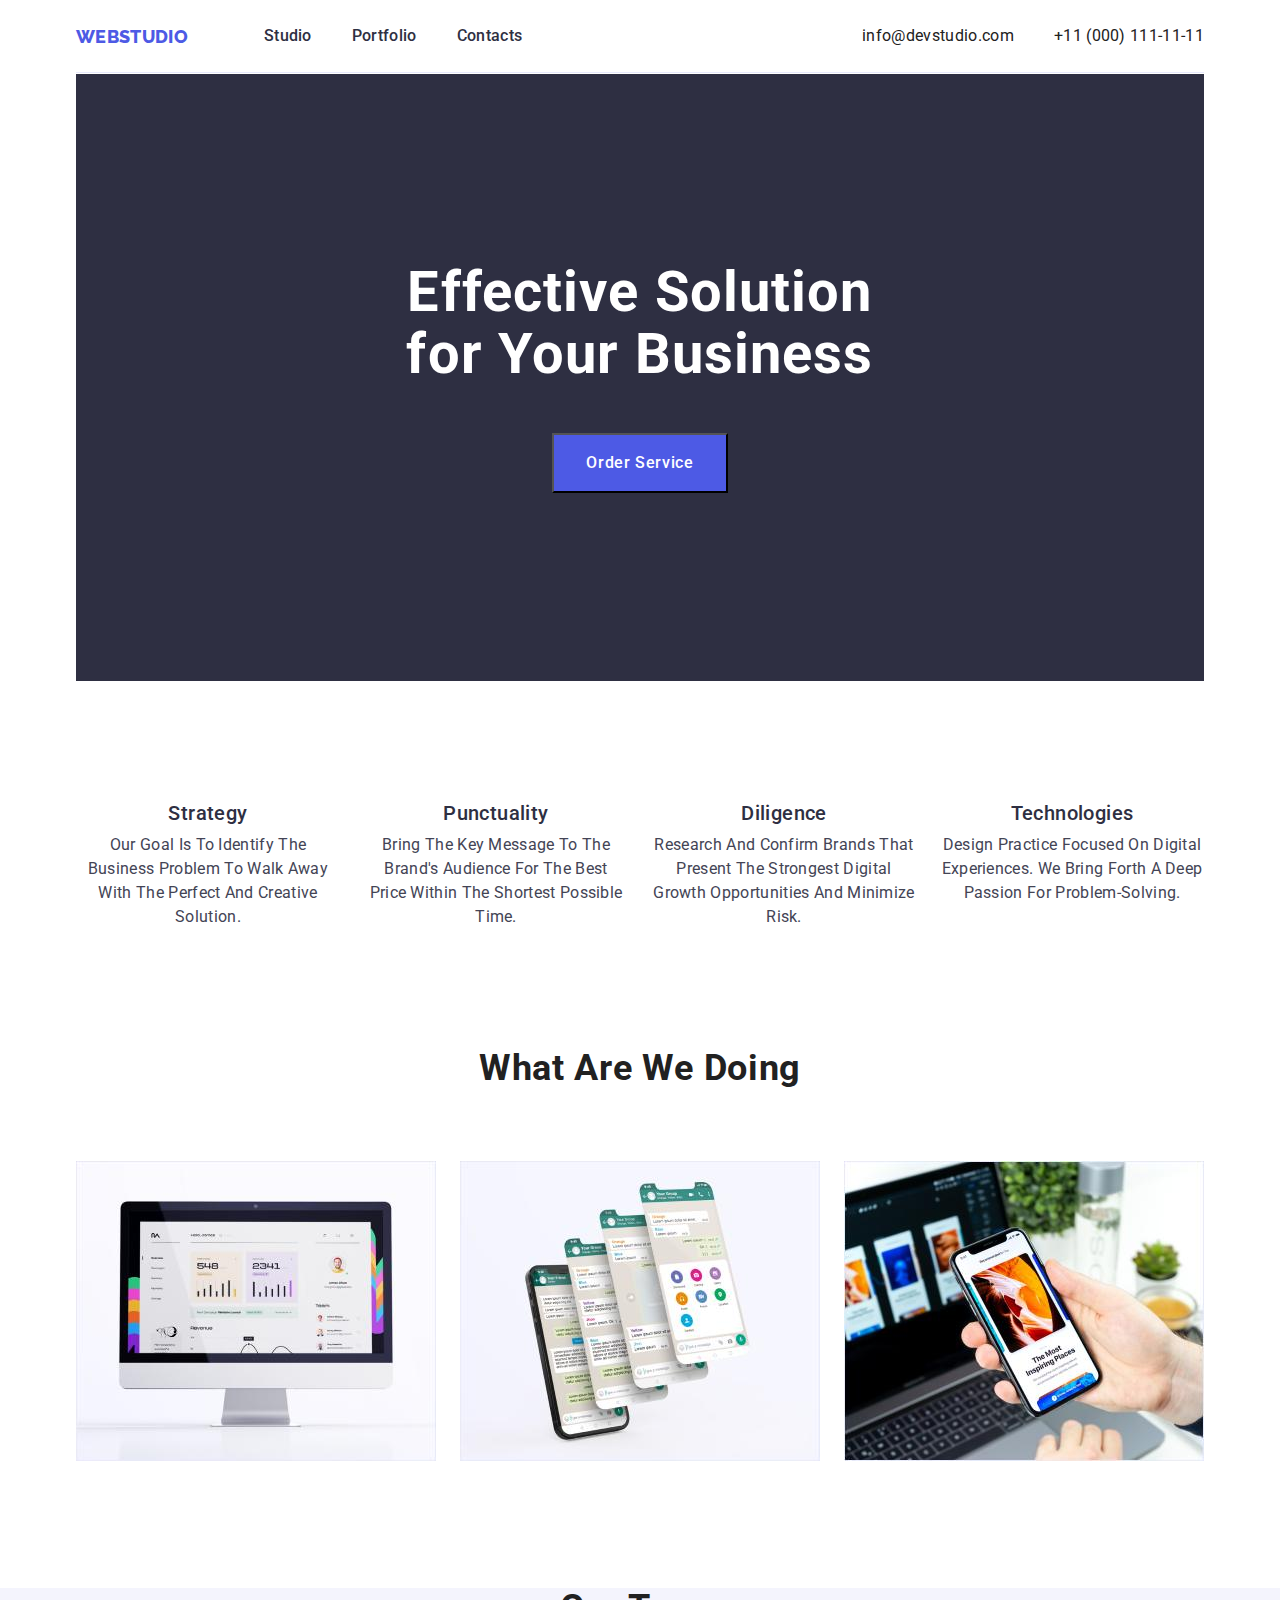
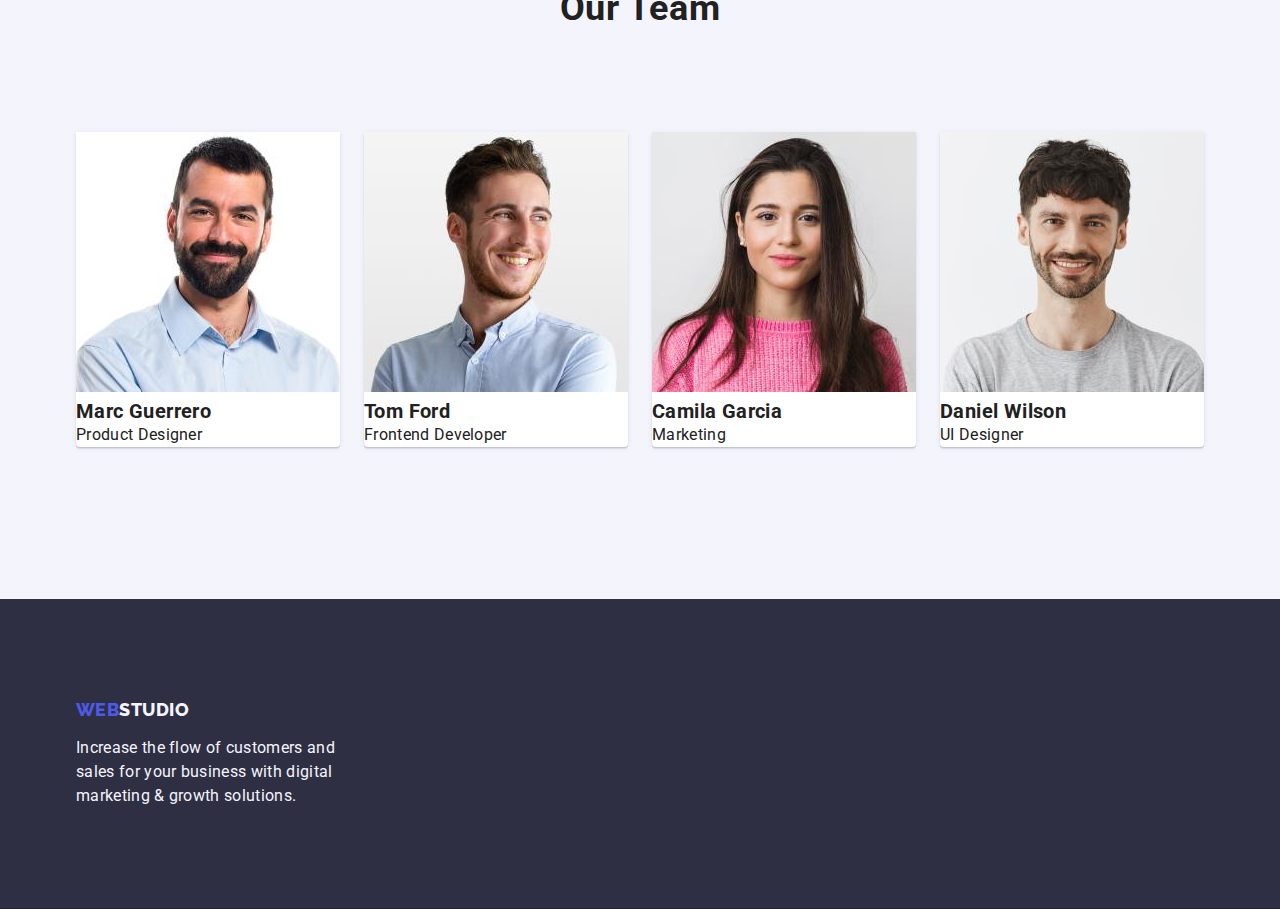
<file: index.html>
<!DOCTYPE html>
<html lang="en">
<head>
    <meta charset="UTF-8">
    <meta name="viewport" content="width=device-width, initial-scale=1.0">
    <title>WebStudio</title>
    <link href="css/normalize.css" rel="stylesheet">
    <link rel="stylesheet" href="css/style.css">
    <link rel="preconnect" href="https://fonts.googleapis.com">
    <link rel="preconnect" href="https://fonts.gstatic.com" crossorigin>
    <link
        href="https://fonts.googleapis.com/css2?family=Raleway:wght@800&family=Roboto:wght@400;500;700;900&display=swap"
        rel="stylesheet">
</head>
<body>
        <div class="container">
    <header class="top-line header-padding">
        <a class="page-title color-navb" href="index.html">
            <span class="page-title color-iris">WebStudio</span>
        </a>
        <nav>
            <ul class="navigation-items">
                <li class="body-medium">
                    <a class="navigation-items-left" href="index.html">Studio</a>
                </li>
                <li class="body-medium">
                    <a class="navigation-items" href="portfolio.html">Portfolio</a>
                </li>
                <li class="body-medium">
                    <a class="navigation-items" href="contacts.html">Contacts</a>
                </li>
            </ul>
        </nav>
       <address class="navigation-contacts">
                <a class="navigation-contact" href="mailto:info@devstudio.com">info@devstudio.com</a>
                <a class="navigation-contact" href="tel:+11(000)1111111">+11 (000) 111-11-11</a>
            </address>
            </div>
    </header>
    <main class="main-padding">
        <div class="container">
            <div class="hero hero-style">
        <section class="index-background">
            <h1 class="title-index">Effective Solution for Your Business</h1>
            <div class="btn-style"></div>
            <button class="pointer-index btn-padding" type="button">Order Service</button>
            </div>
            </div>
            </div>
        </section>
        <section>
            <div class="container">
                <div class="wawd">
                    <article>
            <h2 class="visually-hidden">Just text</h2>
            <ul class="menu-ul">
                <li class="width">
                    <h3 class="h3-title">Strategy</h3>
                    <p class="color-slate">Our goal is to identify the business problem to walk away with the perfect
                        and creative solution.</p>
                </li>
                <li class="width">
                    <h3 class="h3-title">Punctuality</h3>
                    <p class="color-slate">Bring the key message to the brand's audience for the best price within the
                        shortest possible time.</p>
                </li>
                <li class="width">
                    <h3 class="h3-title">Diligence</h3>
                    <p class="color-slate">Research and confirm brands that present the strongest digital growth
                        opportunities and minimize risk.</p>
                </li>
                <li class="width">
                    <h3 class="h3-title">Technologies</h3>
                    <p class="color-slate">Design practice focused on digital experiences. We bring forth a deep passion
                        for problem-solving.</p>
                </li>
            </ul>
            </article>
            </div>
            </div>
        </section>
        <section>
            <article class="threephotos">
            <h2 class="h2-title">What Are We Doing</h2>
            <div class="container">
        <ul class="menu-ul-threephotos">
            <li>
                    <img src="images/screen.jpg" alt="screen" width="360" height="300">
            </li>
            <li>
                    <img src="images/phoneapps.jpg" alt="apps" width="360" height="300">
            </li>
            <li> 
                    <img src="images/phone.jpg" alt="phone" width="360" height="300">
            </li>
        </ul class="menu-ul-threephotos">
        </article>
        </div>
    </section>
    <section>
        <div class="ot">
            <div class="container">
                <article class="team">
        <h2 class="team-style">Our Team</h2>
        <ul class="menu-ul-ot">
            <figcaption class="card-content">
            <li class="width-ot card-style">
                    <img src="images/niceguywithbeard.jpg" alt="guy" width="264" height="260">
                <h3 class="character-style"><strong>Marc Guerrero</strong></h3>
                <p class="worker-design">Product Designer</p>     
            </li>
            </figcaption>
        <figcaption class="card-content">
            <li class="width-ot card-style">
                    <img src="images/smilingguy.jpg" alt="smile" width="264" height="260">
                    <h3 class="character-style"><strong>Tom Ford</strong></h3>
                    <p class="worker-design">Frontend Developer</p>
            </li>
            </figcaption>
            <figcaption class="card-content">
            <li class="width-ot card-style">
                    <img src="images/nicegirl.jpg" alt="nice" width="264" height="260">
                    <h3 class="character-style"><strong>Camila Garcia</strong></h3>
                    <p class="worker-design">Marketing</p> 
            </li>
            </figcaption>
            <figcaption class="card-content">
            <li class="width-ot card-style">
                    <img src="images/niceguywithbeard2.jpg" alt="beard" width="264" height="260">
                    <h3 class="character-style"><strong>Daniel Wilson</strong></h3>
                    <p class="worker-design">UI Designer</p>
            </li>
            </figcaption>
        </ul>
        </article>
        </div>
        </div>
    </section>
    </main>
    <footer>
        <div class="container">
        <div class="logofooter-style">
            <a class="page-title" href="index.html">
                <span class="page-title color-iris">Web</span><span class="studio-color-second">Studio</span>
            </a>
            <div class=" footertext-style">
            <p class="place-footer">Increase the flow of customers and sales for your business with digital marketing & growth solutions.</p>
        </div>
        </div>
        </div>
    </footer>
    </body>
    </html>
    <link rel="stylesheet" href="https://cdnjs.cloudflare.com/ajax/libs/modern-normalize/2.0.0/modern-normalize.min.css"
        integrity="sha512-4xo8blKMVCiXpTaLzQSLSw3KFOVPWhm/TRtuPVc4WG6kUgjH6J03IBuG7JZPkcWMxJ5huwaBpOpnwYElP/m6wg=="
</file>
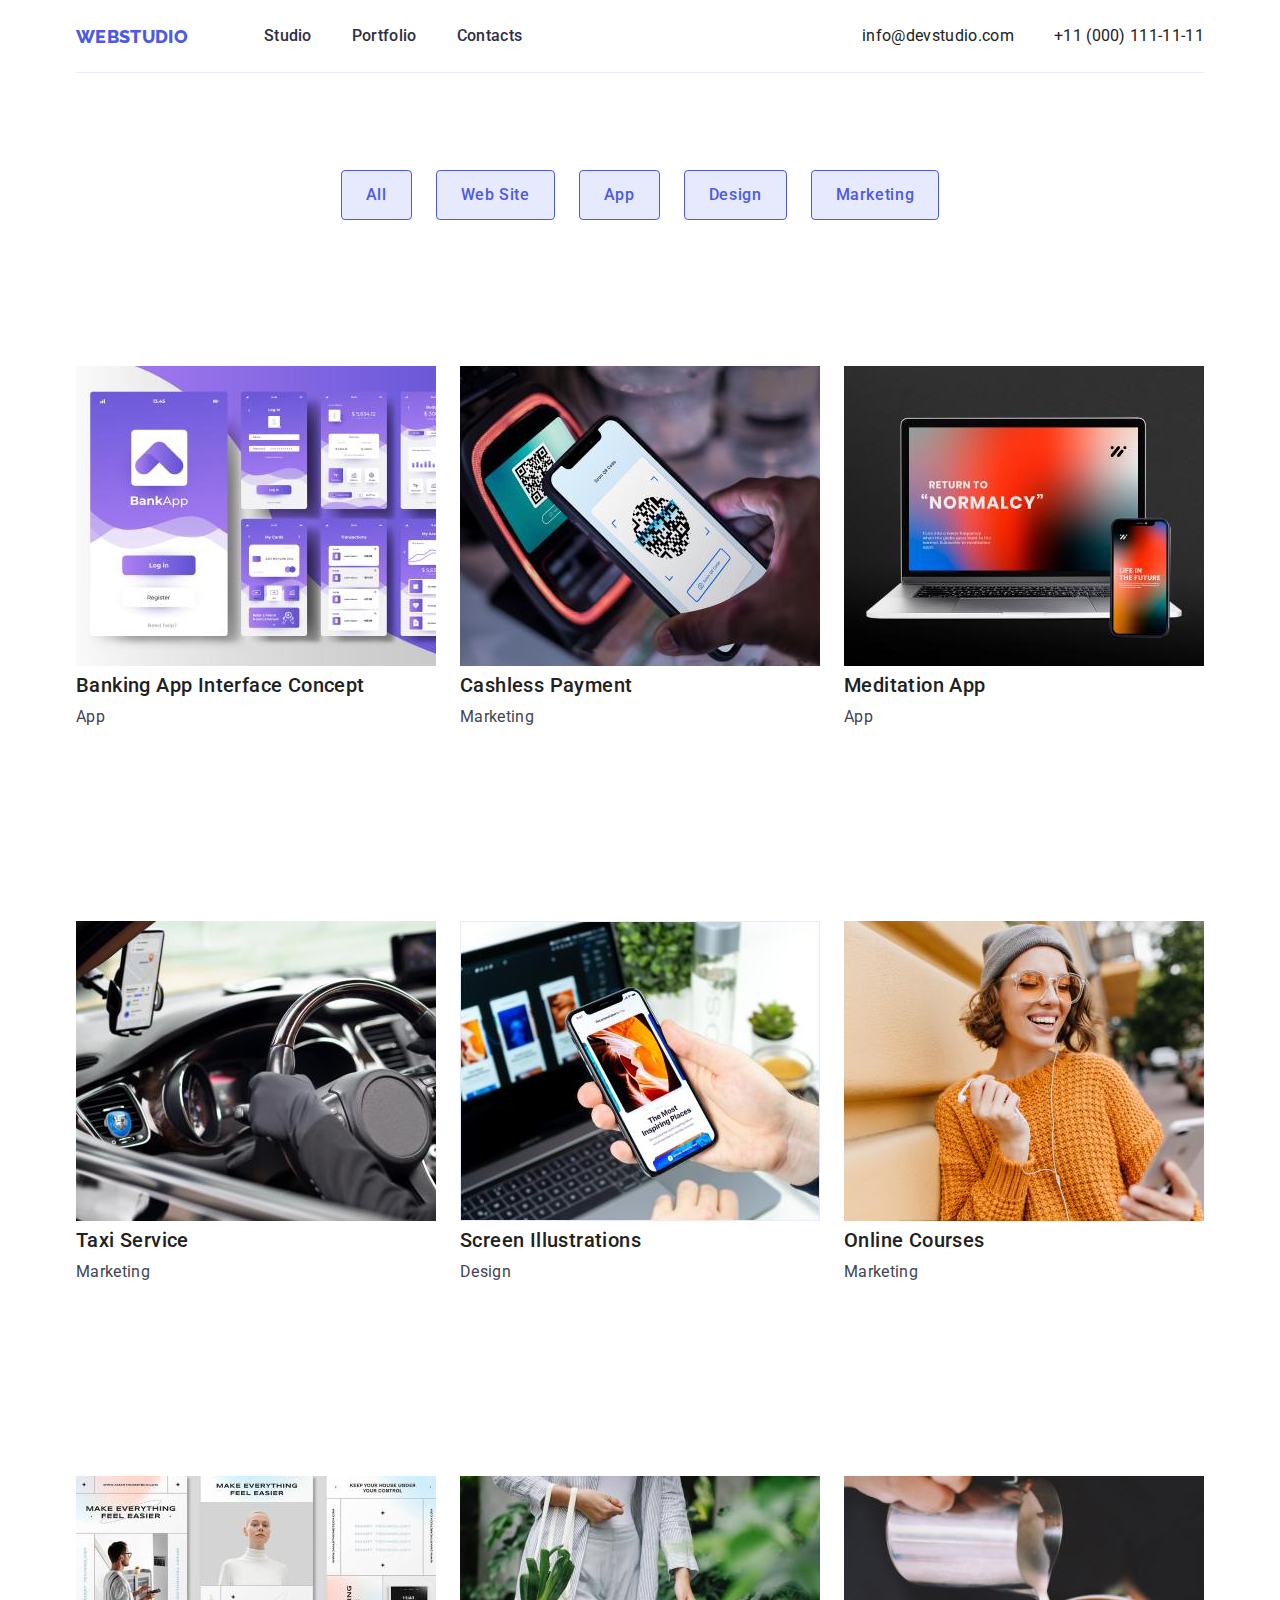
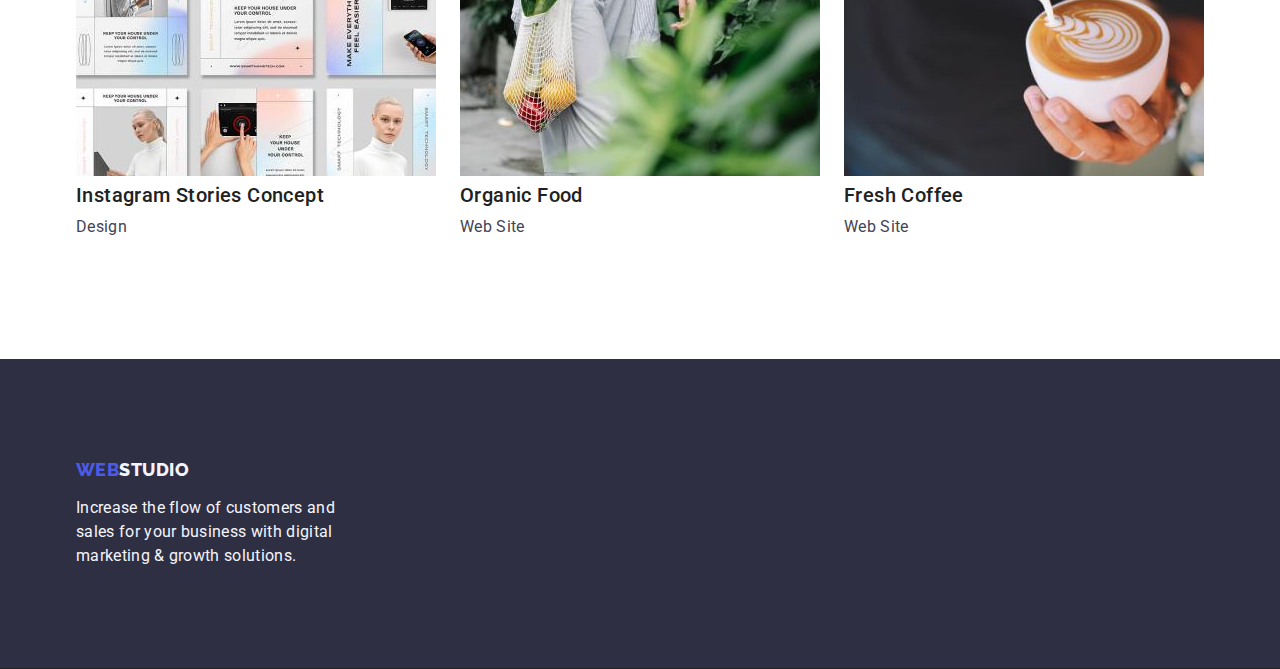
<file: portfolio.html>
<!DOCTYPE html>
<html lang="en">

<head>
    <meta charset="UTF-8">
    <meta name="viewport" content="width=device-width, initial-scale=1.0">
    <title>WebStudio</title>
    <link href="css/normalize.css" rel="stylesheet">
    <link rel="stylesheet" href="css/style.css">
    <link rel="preconnect" href="https://fonts.googleapis.com">
    <link rel="preconnect" href="https://fonts.gstatic.com" crossorigin>
    <link
        href="https://fonts.googleapis.com/css2?family=Raleway:wght@800&family=Roboto:wght@400;500;700;900&display=swap"
        rel="stylesheet">
</head>

<body>
    <div class="container">
        <header class="top-line header-padding">
            <a class="page-title color-navb" href="index.html">
                <span class="page-title color-iris">WebStudio</span>
            </a>
            <nav>
                <ul class="navigation-items">
                    <li class="body-medium">
                        <a class="navigation-items-left" href="index.html">Studio</a>
                    </li>
                    <li class="body-medium">
                        <a class="navigation-items" href="portfolio.html">Portfolio</a>
                    </li>
                    <li class="body-medium">
                        <a class="navigation-items" href="contacts.html">Contacts</a>
                    </li>
                </ul>
            </nav>
            <address class="navigation-contacts">
                <a class="navigation-contact" href="mailto:info@devstudio.com">info@devstudio.com</a>
                <a class="navigation-contact" href="tel:+11(000)1111111">+11 (000) 111-11-11</a>
            </address>
    </div>
    </header>
    </div>
    <main class="main-padding">
        <h1 class="visually-hidden">Just Text</h1>
        <div class="container">
        <section>
            <ul class="menu-style-p2">
                <li>
                    <button class="pointer btn-padding-p2" type="button">All</button>
                </li>
                <li>
                    <button class="pointer btn-padding-p2" type="button">Web Site</button>
                </li>
                <li>
                    <button class="pointer btn-padding-p2" type="button">App</button>
                </li>
                <li>
                    <button class="pointer btn-padding-p2" type="button">Design</button>
                </li>
                <li>
                    <button class="pointer btn-padding-p2" type="button">Marketing</button>
                </li>
</ul class="menu-style-p2">
</div>
</section>

    <article class="threephotos">
    <div class="container">
<ul class="menu-ul-threephotos">
        <li>
            <img src="images/apps.jpg" alt="apps" width="360" height="300">
            <h3 class="h3-title">Banking App Interface Concept</h3>
            <p class="color-slate">App</p>
        </li>
        <li>
            <img src="images/payment.jpg" alt="payment" width="360" height="300">
            <h3 class="h3-title">Cashless Payment</h3>
            <p class="color-slate">Marketing</p>     
    </li> 
        <li>
            <img src="images/desktop.jpg" alt="desktop" width="360" height="300">
            <h3 class="h3-title">Meditation App</h3>
            <p class="color-slate">App</p>
        </li>

        </ul class="menu-ul-threephotos">
        </article>
    </div>

    <article class="threephotos">
        <div class="container">
            <ul class="menu-ul-threephotos">
        <li class="item">
            <img src="images/car.jpg" alt="car" width="360" height="300">
        <h3 class="h3-title">Taxi Service</h3>
        <p class="color-slate">Marketing</p>
    </li>
        <li class="item"> 
            <img src="images/phone.jpg" alt="phone" width="360" height="300">
        <h3 class="h3-title">Screen Illustrations</h3>
        <p class="color-slate">Design</p>
        </li>
        <li class="item">
            <img src="images/girl.jpg" alt="girl" width="360" height="300">
        <h3 class="h3-title">Online Courses</h3>
        <p class="color-slate">Marketing</p>
    </li>
    </ul class="menu-ul-threephotos">
    </article>
    </div>
    <article class="threephotos">
        <div class="container">
            <ul class="menu-ul-threephotos">
        <li class="item"> 
            <img src="images/meme.jpg" alt="meme" width="360" height="300">
        <h3 class="h3-title">Instagram Stories Concept</h3>
        <p class="color-slate">Design</p>
    </li>
        <li class="item">  
            <img src="images/garden.jpg" alt="garden" width="360" height="300">
        <h3 class="h3-title">Organic Food</h3>
        <p class="color-slate">Web Site</p> 
    </li>
        <li class="item">    
            <img src="images/coffee.jpg" alt="coffee" width="360" height="300">
        <h3 class="h3-title">Fresh Coffee</h3>
        <p class="color-slate">Web Site</p>
    </ul class="menu-ul-threephotos">
    </article>
    </div>
</main>
<footer>
    <div class="container">
        <div class="logofooter-style">
            <a class="page-title" href="index.html">
                <span class="page-title color-iris">Web</span><span class="studio-color-second">Studio</span>
            </a>
            <div class="footertext-style">
                <p class="place-footer">Increase the flow of customers and sales for your business with digital
                    marketing & growth solutions.</p>
            </div>
        </div>
    </div>
</footer>
</body>

</html>
<link rel="stylesheet" href="https://cdnjs.cloudflare.com/ajax/libs/modern-normalize/2.0.0/modern-normalize.min.css"
    integrity="sha512-4xo8blKMVCiXpTaLzQSLSw3KFOVPWhm/TRtuPVc4WG6kUgjH6J03IBuG7JZPkcWMxJ5huwaBpOpnwYElP/m6wg=="
</file>
<file: css/style.css>
:root {
    --color-text-in-web-and-btn: #4D5AE5;
    --color-text-in-menu-adress-h3-footer-bg: #2E2F42;
    --color-text-in-p: #434455;
    --background: #FFF;
    --button-color-hover: #404BBF;
    --border-btn: #E7E9FC;
    --box-shadow: #00000026;
    --cornflower: #E7E9FC;
}

        h1,h2,h3,h4,h5,h6,p {
    
            margin: 0;
            padding: 0;
        }

                ul,
                ol {
           margin: 0;
           padding: 0;          
           list-style-type: none;
                }

         li {
        list-style-type: none;
         }

    .container {
      max-width: 1158px;
      padding: 0 15px;
      margin: 0 auto; 
    }
        .big-first-letter {
            text-transform: uppercase
        }

body {
    font-family: "Roboto", sans-serif;
    color: #212121;
    text-decoration: none;
    border-bottom: 1px solid;
    font-size: 16px;
    line-height: 1.5;
    letter-spacing: 0.32px;
}
.body-medium {
color: var(--color-text-in-menu-adress-h3-footer-bg);
font-weight: 500;
}

.logo {
    text-decoration: none;
}

.header-padding {
    padding: 24px 0;
}

.top-line {
border-bottom: 1px solid var(--cornflower);
background: var(--background)
}

header {
display: flex;
flex-wrap: wrap;
align-items: center;
}

ul {
    list-style-type: none;
}

.navigation-items {
    font-size: 16px;
    line-height: 1.5;
    color: var(--navy-blue);
    text-decoration: none;
    font-weight: 500;
    letter-spacing: 0.32px;
    display: flex;
    flex-wrap: wrap;
    align-items: center;
    gap: 40px;
}

.navigation-items:hover {
    color: var(--ocean, #404BBF);
}

.navigation-contacts  {
    font-size: 16px;
    line-height: 1.5;
    color: var(--slate);
    text-decoration: none;
    font-style: normal;
    letter-spacing: 0.32px;
    display: flex;
    flex-wrap: wrap;
    gap: 40px;
    align-items: center;
    margin-left: auto
}

.main-padding {
    padding-top: 1px;
}

.hero {
    background-color: var(--color-text-in-menu-adress-h3-footer-bg);
    display: block;
    max-width: 1440px;
    text-align: center;
    padding: 188px 0;
}

    .contacts:hover,
    .contacts:focus,
    .contacts:active {
        color: var(--button-color-hover);
    }

    .navigation-contact {
        font-size: 16px;
        line-height: 1.5;
        color: var(--slate);
        text-decoration: none;
        font-style: normal;
        letter-spacing: 0.32px;

    }

.page-title {

    font-family: "Raleway";
    font-weight: 800;
    font-size: 18px;
    line-height: 21px;
    text-decoration: none;
    text-transform: uppercase;
}

.pointer {
    cursor: pointer;
    background-color: rgba(231, 233, 252, 1);
    color: var(--iris, #4D5AE5);
    text-align: center;
    font-family: "Roboto";
    font-size: 16px;
    font-style: normal;
    font-weight: 500;
    line-height: 24px;
    letter-spacing: 0.64px;
    border-radius: 4px;
    border: 1px solid;
    line-height: 1.5;
    gap: 24px;
    display: flex;
    flex-wrap: wrap;
    align-items: center;
    padding-left: 76px;
}

.pointer:hover, .pointer:focus, .pointer:active {
background-color: var(--button-color-hover);
    color: var(--background);
    border-radius: 4px;
    box-shadow: 0px 2px 2px 0px rgba(0, 0, 0, 0.12), 0px 2px 1px 0px rgba(0, 0, 0, 0.08), 0px 3px 1px 0px rgba(0, 0, 0, 0.10);
}

.pointer-index {
    cursor: pointer;
    color: white;
    background-color: rgba(77, 90, 229, 1);
    font-family: "Roboto";
    font-size: 16px;
    font-style: normal;
    font-weight: 500;line-height: 24px;
    letter-spacing: 0.64px;
}

.pointer-index:hover {
    color: white;
    background: var(--ocean, #404BBF);
}

.color-iris {
    color: rgba(77, 90, 229, 1);
}

.color-navb {
    color: rgba(46, 47, 66, 1);
}

.color-slate {
    color: rgba(67, 68, 85, 1);
    font-family: "Roboto";
    font-size: 16px;
    font-style: normal;
    font-weight: 400;
    line-height: 24px;
    letter-spacing: 0.32px;
    color: var(--color-text-in-p)
}

.color-slate {
    padding-bottom: 0px;
        flex-direction: column;
        align-items: flex-start;
        gap: 32px;
        flex-shrink: 0;
        display: flex;
}

.navigation-items-left{
    font-size: 16px;
        line-height: 1.5;
        color: var(--navy-blue);
        text-decoration: none;
        font-weight: 500;
        letter-spacing: 0.32px;
        display: flex;
        flex-wrap: wrap;
        align-items: center;
        gap: 40px;
        padding-left: 76px;

}

.title-index {
    font-weight: 700;
    font-size: 56px;
    line-height: 1.1;
    color: white;
    font-style: normal;
    letter-spacing: 1.12px;
    display: block;
    max-width: 496px;
    margin: 0 auto;
    color: var(--background);
}

.btn-style {
    display: block;
    padding-top: 48px;
}

.btn-padding {
    padding: 16px 32px;
    margin: auto;
}

.btn-in-hero {
    font-weight: 500;
    line-height: 1.5;
    letter-spacing: 0.64px;
    color: var(--background);
    border-radius: 4px;
    background-color: var(--color-text-in-web-and-btn);
    box-shadow: 0 0 0.15em 0 rgba(0, 0, 0, 0.15);
    cursor: pointer;
    border: none;
}

.btn-in-hero:hover,
.btn-in-hero:focus,
.btn-in-hero:active {
background-color: var(--button-color-hover);
}

.wawd {
    background-color: var(--background);
    color: var(--color-text-in-menu-adress-h3-footer-bg);
        text-align: center;
        font-size: 36px;
        font-weight: 700;
        line-height: 2.5;
        text-transform: capitalize;
}

.h3-title {
    padding-bottom: 8px;
}

.menu-ul-threephotos {
    display: flex;
    flex-wrap: wrap;
    gap: 24px;
    max-width: 1128px;
    flex-shrink: 0;
    padding-bottom: 120px;
    padding-top: 72px;
}

.menu-style-p2 {
    display: flex;
        flex-wrap: wrap;
        gap: 24px;
        padding-top: 96px;
        padding-bottom: 74px;
        justify-content: center;
            align-items: center;
}

.ot {
    background-color: #F4F4FD;
}

.card-content {
    display: flex;
    flex-direction: column;
    justify-content: center;
    align-items: center;
    gap: 8px;
    padding: 32px 0;
}

.card-style {
    border-radius: 0px 0px 4px 4px;
    background: var(--background);
    box-shadow: 0px 2px 1px 0px rgba(46, 47, 66, 0.08), 0px 1px 1px 0px rgba(46, 47, 66, 0.16), 0px 1px 6px 0px rgba(46, 47, 66, 0.08);
}

.menu-ul-ot {
    display: flex;
    flex-wrap: wrap;
    gap: 24px;
    flex-shrink: 0;
    padding-bottom: 120px;
    padding-top: 72px;
}

.menu-ul {
    display: flex;
    flex-wrap: wrap;
    gap: 24px;
    max-width: 1128px;
    flex-shrink: 0;
    padding: 120px 0;
}

.width {
    width: 264px;
}

footer {
    background-color: var(--navyblue, #2E2F42);
}

.h3-title {
    font-family: "Roboto";
    font-size: 20px;
    font-style: normal;
    font-weight: 500;
    line-height: 24px;
    letter-spacing: 0.4px;
}

.h2-title {
    font-weight: 700;
    font-size: 36px;
    line-height: 1.1;
    color: var(--navy-blue);
    letter-spacing: 0.72px;
    display: block;
    text-align: center;

}

.place-footer {
    font-size: 16px;
    line-height: 1.5;
    background-color: var(--navyblue, #2E2F42);
    color: var(--CLOUD, #F4F4FD);
}

.footertext-style {
    display: flex;
    flex-wrap: wrap;
    flex-direction: column;
    justify-content: center;
    width: 264px;
    padding-bottom: 100px;
}

.logofooter-style {
    display: flex;
    flex-direction: column;
    justify-content: center;
    padding-top: 100px;
    gap: 16px;
}

.team-style {
    font-family: "Roboto";
    font-size: 36px;
    font-style: normal;
    font-weight: 700;
    line-height: 40px;
    letter-spacing: 0.72px;
    color: var(--navy-blue);
    background-color: var(--cloud, #F4F4FD);
    text-align: center;
}

.color-slates {
    font-family: "Roboto";
    font-size: 16px;
    font-style: normal;
    font-weight: 400;
    line-height: 24px;
    letter-spacing: 0.32px;
    text-shadow: 0px 4px 4px;
    color: #434455
}

.character-style {
    font-family: "Roboto";
    font-size: 20px;
    font-style: normal;
    font-weight: 500;
    line-height: 24px;
    letter-spacing: 0.4px;
}

.worker-design {
    font-family: "Roboto";
    font-size: 16px;
    font-style: normal;
    font-weight: 400;
    line-height: 24px;
    letter-spacing: 0.32px;
}

a.pointer:hover {
    color: white;
    background-color: rgba(64, 75, 191, 1);
    text-transform: uppercase;
}
.visually-hidden {
display: none;
}
    


.top-line {
    border-bottom: 1px solid var(--cornflower);
    background: var(--background)
}

.header-padding {
    padding: 24px 0;
}

.body-medium {
color: var(--color-text-in-menu-adress-h3-footer-bg);
    font-weight: 500;
}

.btn-padding-p2 {
    padding: 12px 24px;
    display: inline-flex;
    align-items: flex-start;
    gap: 24px;
}

.card-set {
    display: flex;
    flex-wrap: wrap;
    gap: 48px 24px;
    flex-shrink: 0;
    padding-bottom: 120px;
}

.card-border {
    flex-wrap: wrap;
    outline: 1px solid var(--cornflower);
    background: var(--background);
}

.item {
    flex-basis: calc((100% - 96px) / 3);
}

.img-portfolio {
    display: flex;
    flex-wrap: wrap;
    gap: 24px;
     max-width: 1128px;
    flex-shrink: 0;
    padding-bottom: 120px;
    padding-top: 72px;
}

.card-content-p2 {
    display: flex;
    flex-direction: column;
    justify-content: center;
    align-items: flex-start;
    gap: 8px;
    padding: 32px 16px;
}

.studiowh {
    color: #F4F4FD;
    font-family: "Raleway";
    font-size: 18px;
    font-weight: 800;
    line-height: 1.313;
    letter-spacing: 0.54px;
    text-transform: uppercase;
}

.article {
    color: var(--color-text-in-menu-adress-h3-footer-bg);
    font-size: 20px;
    font-weight: 500;
    line-height: 1.2;
    letter-spacing: 0.4px;
}

.description {
    color: var(--color-text-in-p)
}

footer {
    background-color:var(--navyblue, #2E2F42); 
}

.studio-color-second {
    color: var(--cloud, #F4F4FD);
    font-family: "raleway";
        font-size: 18px;
        font-style: normal;
        font-weight: 800;
        line-height: 21px;
        letter-spacing: 0.54px;
        text-transform: uppercase;
}
</file>
